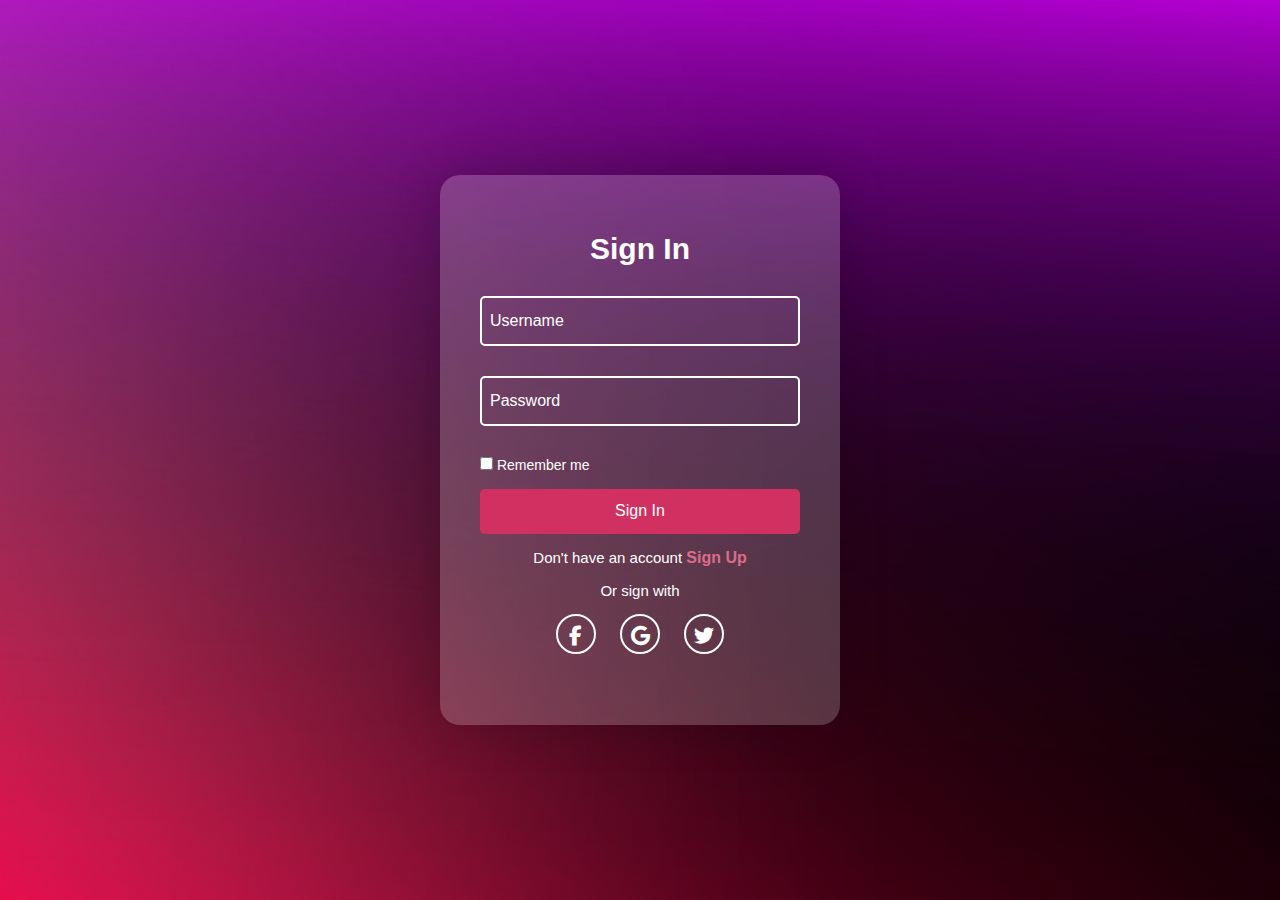
<file: AuthExample01/index.html>
<!DOCTYPE html>
<html lang="en">
  <head>
    <meta charset="UTF-8" />
    <meta name="viewport" content="width=device-width, initial-scale=1.0" />
    <title>Login Form</title>
    <link rel="stylesheet" href="style.css" />
    <link
      rel="stylesheet"
      href="https://cdnjs.cloudflare.com/ajax/libs/font-awesome/6.6.0/css/all.min.css"
    />
  </head>
  <body>
    <div class="wrapper">
      <div class="form_wrapper sign_in">
        <form action="#">
          <h2>Sign In</h2>

          <div class="input_group">
            <input type="text" required />
            <label> Username </label>
          </div>

          <div class="input_group">
            <input type="password" required />
            <label> Password </label>
          </div>

          <div class="remember">
            <label><input type="checkbox" /> Remember me </label>
          </div>

          <button type="submit">Sign In</button>

          <div class="sign_up_link">
            <p>
              Don't have an account
              <a href="#" class="sign_up_btn_link">Sign Up</a>
            </p>
          </div>

          <div class="social_platform">
            <p>Or sign with</p>
            <div class="social_icons">
              <a href="#"><i class="fa-brands fa-facebook-f"></i></a>
              <a href="#"><i class="fa-brands fa-google"></i></a>
              <a href="#"><i class="fa-brands fa-twitter"></i></a>
            </div>
          </div>
        </form>
      </div>

      
      <div class="form_wrapper sign_up">
        <form action="#">
             <h2>Sign Up</h2>
             <div class="input_group">
                  <input type="text" required>
                  <label>Username</label>
             </div>
             <div class="input_group">
                  <input type="email" required>
                  <label>Email</label>
             </div>
             <div class="input_group">
                  <input type="password" required>
                  <label>Password</label>
             </div>
             <div class="remember">
                  <label><input type="checkbox">I agree to the terms and conditions</label>
             </div>
             <button type="submit">Sign Up</button>
             <div class="sign_up_link">
                  <p>Already have an account? <a href="#" class="sign_in_btn_link">Sign In</a></p>
             </div>
        </form>
    </div>

    <script src="script.js"></script>
  </body>
</html>
</file>
<file: AuthExample01/style.css>
* {
  margin: 0;
  padding: 0;
  box-sizing: border-box;
  font-family: sans-serif;
}

body {
  display: flex;
  justify-content: center;
  align-items: center;
  min-height: 100vh;
  background: url(background.png);
  background-position: center;
  background-size: cover;
  background-repeat: no-repeat;
}

.wrapper {
  position: relative;
  width: 400px;
  height: 550px;
  background: rgba(255, 255, 255, 0.2);
  border-radius: 20px;
  box-shadow: 0 0 50px rgba(0, 0, 0, 0.2);
  padding: 40px;
}

.form_wrapper {
  display: flex;
  align-items: center;
  color: #fff;
  width: 100%;
  height: 100%;
  transition: 1s ease-in-out;
}

.wrapper.active .form_wrapper.sign_in {
  transform: scale(0) translate(0, 500px);
}
.wrapper .form_wrapper.sign_up {
  transform: scale(0) translate(0, -500px);
  top: 0;
  position: absolute;
}
.wrapper.active .form_wrapper.sign_up {
  transform: scale(1) translate(0, 0);
}
h2 {
  font-size: 30px;
  text-align: center;
}
.input_group {
  position: relative;
  margin: 30px 0;
}
.input_group label {
  position: absolute;
  top: 50%;
  left: 10px;
  transform: translateY(-50%);
  pointer-events: none;
  font-size: 16px;
  transition: 0.5s;
}
.input_group input {
  width: 320px;
  height: 50px;
  font-size: 16px;
  color: #fff;
  padding: 0 10px;
  background: transparent;
  border: 2px solid #fff;
  outline: none;
  border-radius: 5px;
}
.input_group input:focus ~ label,
.input_group input:valid ~ label {
  top: 0;
  background: #fff;
  color: #d13161;
  padding: 0 10px;
  border-radius: 10px;
}
.remember {
  margin: 15px 0;
}
.remember label {
  font-size: 14px;
}
.remember label input {
  accent-color: #d13161;
}
button {
  position: relative;
  width: 100%;
  height: 45px;
  background: #d13161;
  font-size: 16px;
  color: #fff;
  cursor: pointer;
  border-radius: 5px;
  border: none;
  outline: none;
  font-weight: 500;
  transition: 0.5s;
}
button:hover {
  background: #fff;
  color: #d13161;
}
.sign_up_link {
  font-size: 15px;
  text-align: center;
  margin: 15px 0;
}
.sign_up_link p a {
  color: #db6c8d;
  text-decoration: none;
  font-weight: 600;
  font-size: 16px;
}
.sign_up_link p a:hover {
  text-decoration: underline;
}
.social_platform {
  font-size: 15px;
  text-align: center;
}
.social_platform a {
  display: inline-block;
  width: 40px;
  height: 40px;
  background: transparent;
  border: 2px solid #fff;
  border-radius: 50%;
  text-align: center;
  line-height: 40px;
  margin: 15px 10px;
  color: #fff;
  font-size: 20px;
  transition: 0.5s;
}
.social_platform a:hover {
  background: #fff;
  color: #d13161;
}
</file>
